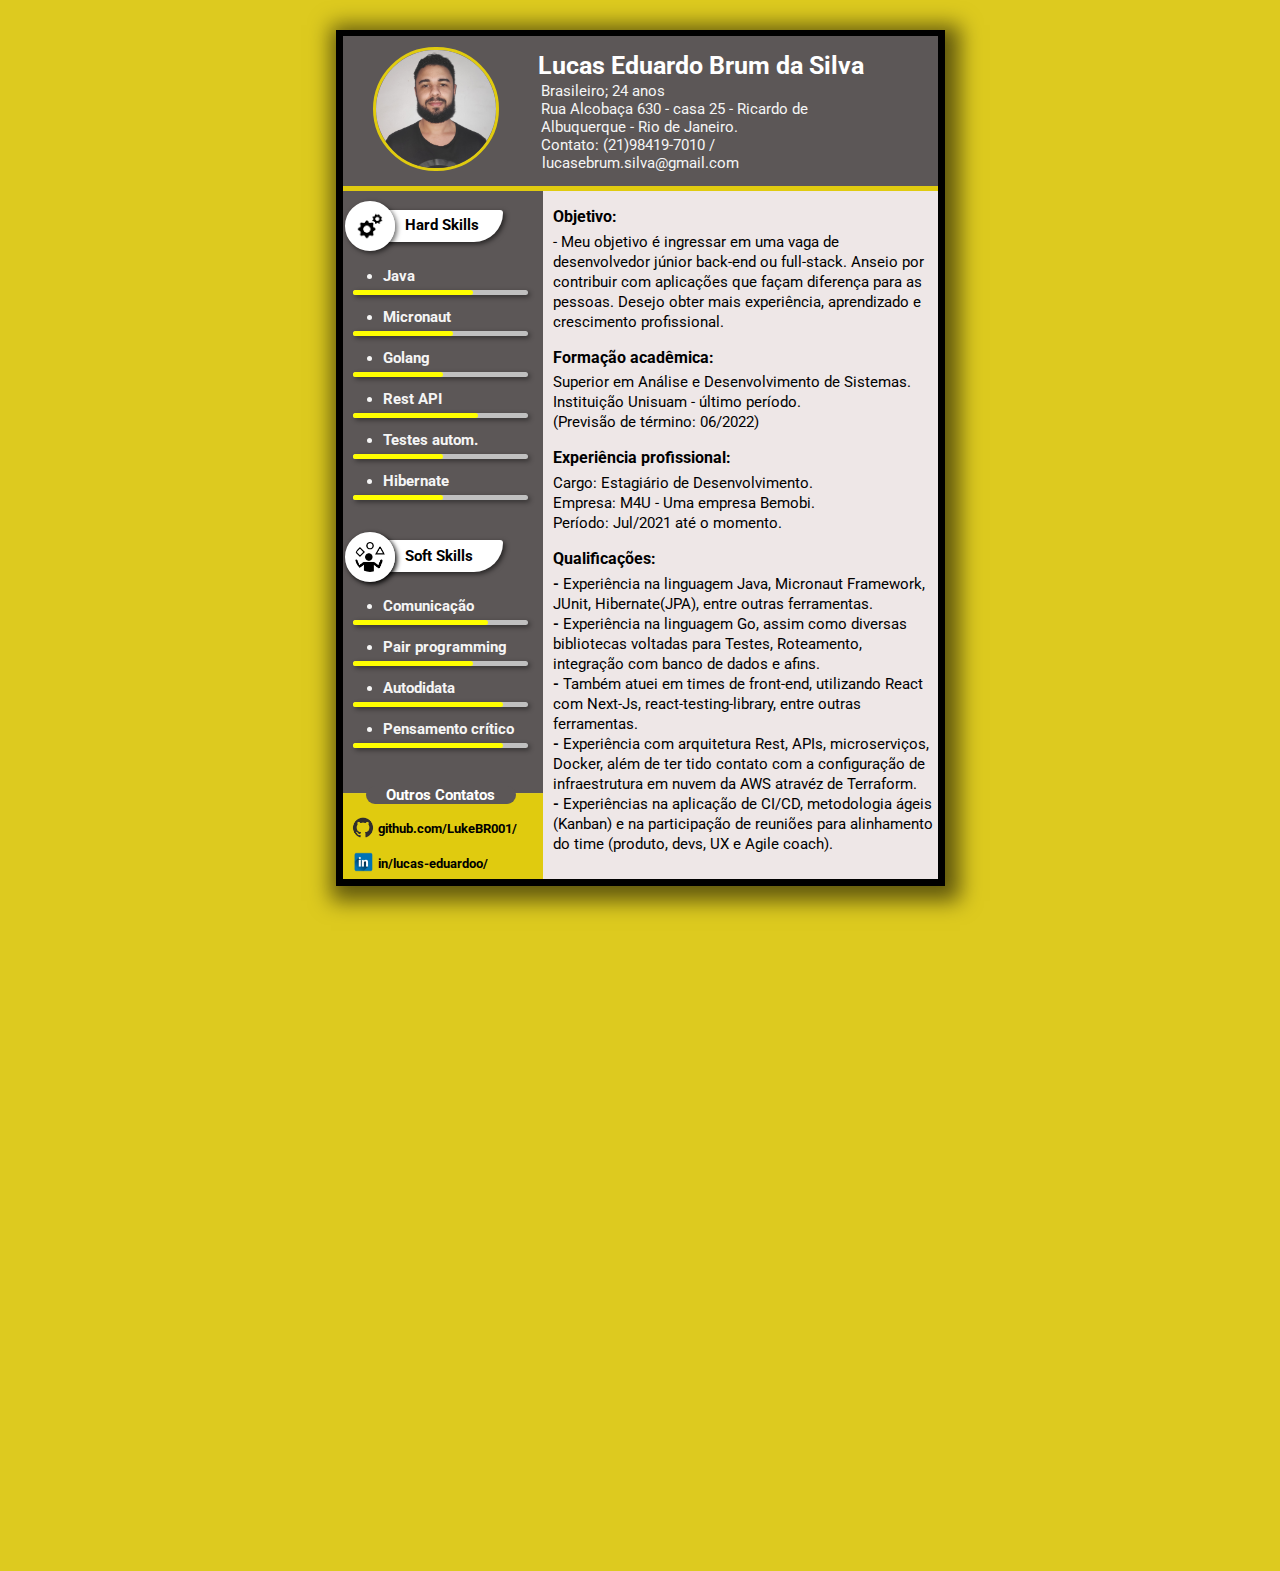
<file: index.html>
<!DOCTYPE html>
<html lang="pt-br">
<head>
    <meta charset="UTF-8">
    <meta name="viewport" content="width=device-width, initial-scale=1.0">
    <title>Meu Currículo</title>
    <link rel="stylesheet" href="style.css">
    <link rel="preconnect" href="https://fonts.gstatic.com">
    <link href="https://fonts.googleapis.com/css2?family=Roboto:wght@300;400;700&display=swap" rel="stylesheet">
</head>
<body>
    <div id="global">
    <header> 
       <h1>Lucas Eduardo Brum da Silva</h1>
        <img src="img/img-perfil-4.jpg" width="120px" id="perfil">
        <div id="dadosPessoais">
            <nav>
                <ul>
                    Brasileiro; 24 anos<br>
                    Rua Alcobaça 630 - casa 25 - Ricardo de Albuquerque - Rio de Janeiro.<br>
                    Contato: (21)98419-7010 /
                </ul>
                <div id="email">
                    lucasebrum.silva@gmail.com
                </div>
            </nav>
        </div>
    </header>
    <section>
        <div id="linha">
        </div>
        <div id="hs">
            <img src="img/engrenagem.png" id="imghardskills">
            <div id="hardskills">
                <p id="hSkill"><b>Hard Skills</b></p> 
            </div>
        </div>
        <nav>
            <ul>
                <li>
                    <b>Java</b>
                </li>
                <div id="barrahtml5">
                    <div id="barrahtml52">
                    </div>
                </div>
                <br>
                <li>
                    <b>Micronaut</b>
                </li>
                <div id="barracss">
                    <div id="barracss2">
                    </div>
                </div>
                <br>
                <li>
                    <b>Golang</b>
                </li>
                <div id="barrajs">
                    <div id="barrajs2">
                    </div>
                </div>
                <br>
                <li>
                    <b>Rest API</b>
                </li>
                <div id="barragit">
                    <div id="barragit2">
                    </div>
                </div>
                <br>
                <li>
                    <b>Testes autom.</b>
                </li>
                <div id="barralp">
                    <div id="barralp2">
                    </div>
                </div>
                <br>
                <li>
                    <b>Hibernate</b>
                </li>
                <div id="barralp">
                    <div id="barralp2">
                    </div>
                </div>
            </ul>
        </nav>
        <div id="softskills">
            <img src="img/soft-skills1.png" id="softskills">
            <div id="softskillsP">
                <p id="sSkill"><b>Soft Skills</b></p>
            </div>
        </div>
        <nav id="soft">
            <ul>
                <li>
                    <b>Comunicação</b>
                </li>
                <div id="barrasoft2">
                    <div id="barrasoft2-1">
                    </div>
                </div>
                <br>

                <li>
                    <b>Pair programming</b>
                </li>
                <div id="barrasoft3">
                    <div id="barrasoft3-1">
                    </div>
                </div>
                <br>

                <li>
                    <b>Autodidata</b>
                </li>
                <div id="barrasoft4">
                    <div id="barrasoft4-1">
                    </div>
                </div>
                <br>

                <li>
                    <b>Pensamento crítico</b>
                </li>
                <div id="barrasoft4">
                    <div id="barrasoft4-1">
                    </div>
                </div>
                <br>  
            </ul>
        </nav>
        
    </section>
    <section id="direita">
        <div id="linha">
        </div>
        <div id="corpo">
            <h3>Objetivo:</h3>
            <p class="objetivo"> - Meu objetivo é ingressar em uma vaga de desenvolvedor júnior back-end ou full-stack. Anseio por contribuir com aplicações que façam diferença para as pessoas. Desejo obter mais experiência, aprendizado e crescimento profissional.</p>

            <h3>Formação acadêmica:</h3>
            <p>
            Superior em Análise e Desenvolvimento de Sistemas. <br>
            Instituição Unisuam - último período.<br>
            (Previsão de término: 06/2022)
            </p>
            
            <h3>Experiência profissional:</h3>
            <p>
                Cargo: Estagiário de Desenvolvimento.<br>
                Empresa: M4U - Uma empresa Bemobi. <br>
                Período: Jul/2021 até o momento.<br>
            </p>
            <h3>Qualificações:</h3>
            <p>
                <b>-</b> Experiência na linguagem Java, Micronaut Framework, JUnit, Hibernate(JPA), entre outras ferramentas.
                <br>
                <b>-</b> Experiência na linguagem Go, assim como diversas bibliotecas voltadas para Testes, Roteamento, integração com banco de dados e afins.
                <br>
                <b>-</b> Também atuei em times de front-end, utilizando React com Next-Js, react-testing-library, entre outras ferramentas.
                <br>
                <b>-</b> Experiência com arquitetura Rest, APIs, microserviços, Docker, além de ter tido contato com a configuração de infraestrutura em nuvem da AWS atravéz de Terraform.
                 <br>
                 <b>-</b> Experiências na aplicação de CI/CD, metodologia ágeis (Kanban) e na participação de reuniões para alinhamento do time (produto, devs, UX e Agile coach).
            </p>
    </section>
    <footer>
        <div id="social">
            <b>Outros Contatos</b>
        </div>
        <div id="contatosDigitais">
            <br>
            <img src="img/github.png" width="40px">
                <p class="gitHub"><b>github.com/LukeBR001/</b></p>
            <img id="linkedin" src="img/LinkedIn.png" width="25px">
                <p class="linkedin"><b>in/lucas-eduardoo/</p></b>
        </div>
        
    </footer>
    </div>
    
</body>
</html>
</file>
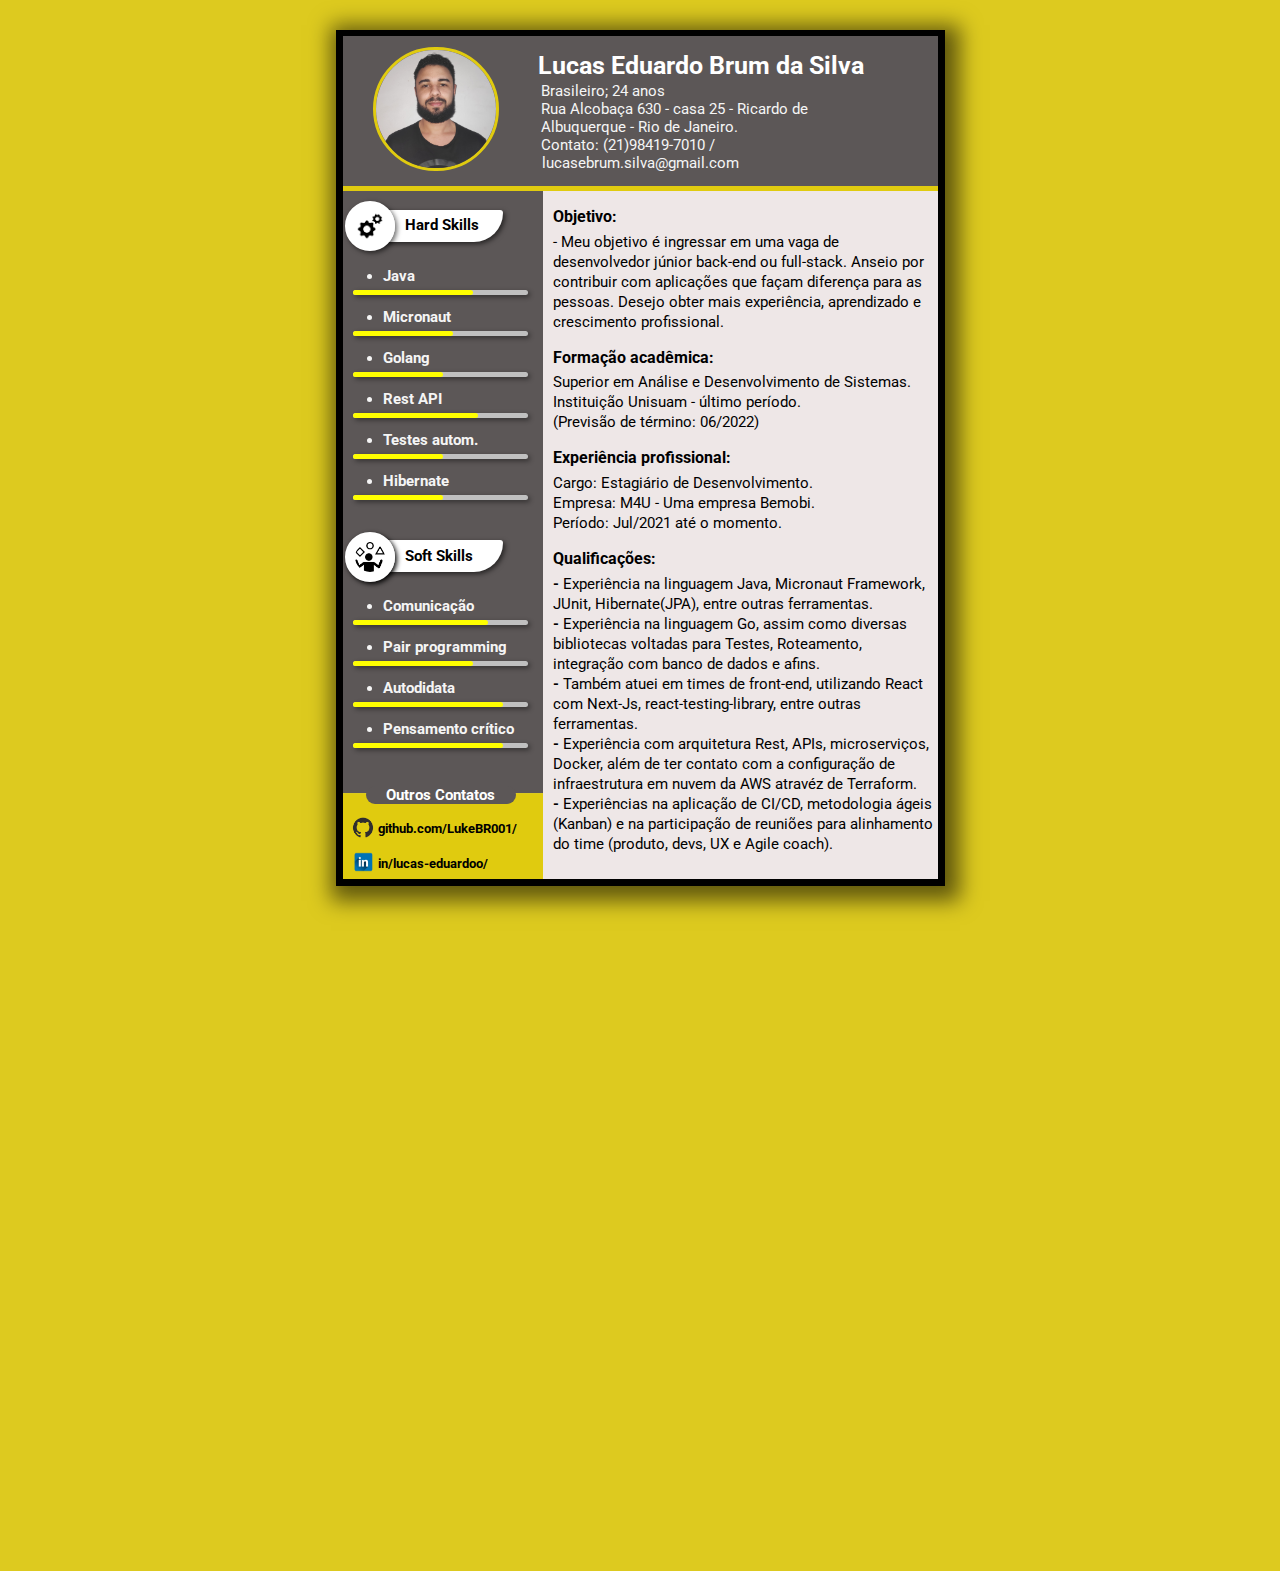
<file: curriculo.html>
<!DOCTYPE html>
<html lang="pt-br">
<head>
    <meta charset="UTF-8">
    <meta name="viewport" content="width=device-width, initial-scale=1.0">
    <title>Meu Currículo</title>
    <link rel="stylesheet" href="style.css">
    <link rel="preconnect" href="https://fonts.gstatic.com">
    <link href="https://fonts.googleapis.com/css2?family=Roboto:wght@300;400;700&display=swap" rel="stylesheet">
</head>
<body>
    <div id="global">
    <header> 
       <h1>Lucas Eduardo Brum da Silva</h1>
        <img src="img/img-perfil-4.jpg" width="120px" id="perfil">
        <div id="dadosPessoais">
            <nav>
                <ul>
                    Brasileiro; 24 anos<br>
                    Rua Alcobaça 630 - casa 25 - Ricardo de Albuquerque - Rio de Janeiro.<br>
                    Contato: (21)98419-7010 /
                </ul>
                <div id="email">
                    lucasebrum.silva@gmail.com
                </div>
            </nav>
        </div>
    </header>
    <section>
        <div id="linha">
        </div>
        <div id="hs">
            <img src="img/engrenagem.png" id="imghardskills">
            <div id="hardskills">
                <p id="hSkill"><b>Hard Skills</b></p> 
            </div>
        </div>
        <nav>
            <ul>
                <li>
                    <b>Java</b>
                </li>
                <div id="barrahtml5">
                    <div id="barrahtml52">
                    </div>
                </div>
                <br>
                <li>
                    <b>Micronaut</b>
                </li>
                <div id="barracss">
                    <div id="barracss2">
                    </div>
                </div>
                <br>
                <li>
                    <b>Golang</b>
                </li>
                <div id="barrajs">
                    <div id="barrajs2">
                    </div>
                </div>
                <br>
                <li>
                    <b>Rest API</b>
                </li>
                <div id="barragit">
                    <div id="barragit2">
                    </div>
                </div>
                <br>
                <li>
                    <b>Testes autom.</b>
                </li>
                <div id="barralp">
                    <div id="barralp2">
                    </div>
                </div>
                <br>
                <li>
                    <b>Hibernate</b>
                </li>
                <div id="barralp">
                    <div id="barralp2">
                    </div>
                </div>
            </ul>
        </nav>
        <div id="softskills">
            <img src="img/soft-skills1.png" id="softskills">
            <div id="softskillsP">
                <p id="sSkill"><b>Soft Skills</b></p>
            </div>
        </div>
        <nav id="soft">
            <ul>
                <li>
                    <b>Comunicação</b>
                </li>
                <div id="barrasoft2">
                    <div id="barrasoft2-1">
                    </div>
                </div>
                <br>

                <li>
                    <b>Pair programming</b>
                </li>
                <div id="barrasoft3">
                    <div id="barrasoft3-1">
                    </div>
                </div>
                <br>

                <li>
                    <b>Autodidata</b>
                </li>
                <div id="barrasoft4">
                    <div id="barrasoft4-1">
                    </div>
                </div>
                <br>

                <li>
                    <b>Pensamento crítico</b>
                </li>
                <div id="barrasoft4">
                    <div id="barrasoft4-1">
                    </div>
                </div>
                <br>  
            </ul>
        </nav>
        
    </section>
    <section id="direita">
        <div id="linha">
        </div>
        <div id="corpo">
            <h3>Objetivo:</h3>
            <p class="objetivo"> - Meu objetivo é ingressar em uma vaga de desenvolvedor júnior back-end ou full-stack. Anseio por contribuir com aplicações que façam diferença para as pessoas. Desejo obter mais experiência, aprendizado e crescimento profissional.</p>

            <h3>Formação acadêmica:</h3>
            <p>
            Superior em Análise e Desenvolvimento de Sistemas. <br>
            Instituição Unisuam - último período.<br>
            (Previsão de término: 06/2022)
            </p>
            
            <h3>Experiência profissional:</h3>
            <p>
                Cargo: Estagiário de Desenvolvimento.<br>
                Empresa: M4U - Uma empresa Bemobi. <br>
                Período: Jul/2021 até o momento.<br>
            </p>
            <h3>Qualificações:</h3>
            <p>
                <b>-</b> Experiência na linguagem Java, Micronaut Framework, JUnit, Hibernate(JPA), entre outras ferramentas.
                <br>
                <b>-</b> Experiência na linguagem Go, assim como diversas bibliotecas voltadas para Testes, Roteamento, integração com banco de dados e afins.
                <br>
                <b>-</b> Também atuei em times de front-end, utilizando React com Next-Js, react-testing-library, entre outras ferramentas.
                <br>
                <b>-</b> Experiência com arquitetura Rest, APIs, microserviços, Docker, além de ter contato com a configuração de infraestrutura em nuvem da AWS atravéz de Terraform.
                 <br>
                 <b>-</b> Experiências na aplicação de CI/CD, metodologia ágeis (Kanban) e na participação de reuniões para alinhamento do time (produto, devs, UX e Agile coach).
            </p>
    </section>
    <footer>
        <div id="social">
            <b>Outros Contatos</b>
        </div>
        <div id="contatosDigitais">
            <br>
            <img src="img/github.png" width="40px">
                <p class="gitHub"><b>github.com/LukeBR001/</b></p>
            <img id="linkedin" src="img/LinkedIn.png" width="25px">
                <p class="linkedin"><b>in/lucas-eduardoo/</p></b>
        </div>
        
    </footer>
    </div>
    
</body>
</html>
</file>
<file: style.css>
*{
    font-family: 'roboto', sans-serif;
}

body{
    width: 595px;
    height: 842px;
    background-color: rgb(221, 202, 31);;
    border: 7px solid rgb(0, 0, 0);
    box-shadow: 5px 5px 20px 10px rgba(0, 0, 0, 0.555);
    margin: auto;
    margin-top: 30px;
    font-size: 95%;
    
}

div#global{
    position: relative;
    bottom: 18px;
}

header{
    width: 595px;
    height: 150px;
    background-color: rgb(92, 87, 87);
    position: relative;
}

h1{
font-size: 25px;
position: relative;
left: 195px;
top: 15px;
color: white;
}

div#dadosPessoais{
    position: relative;
    bottom: 113px;
    left: 158px;
    width: 350px;
}

div#email{
    position: relative;
    bottom: 15px;
    left: 41px;
}


section{
    height: 607px;
    width: 200px;
    background-color: rgb(92, 87, 87);
    position: relative;
    
}

section#direita{
    background-color: rgb(238, 231, 231);
    height: 693px;
    width: 395px;
    position:relative ;
    left:200px;
    bottom: 607px;
}

div#corpo{
    margin: 10px;
    width: 380px;
    line-height: 20px;
}

section#direita div#corpo p {
    margin-block-start: 0em;
    margin-block-end: 0em;
    margin-inline-start: 0px;
    margin-inline-end: 0px;
}

h3 {
    font-size: 1rem;
    margin-block-start: 0em;
    margin-block-end: 0em;
    margin-inline-start: 0px;
    margin-inline-end: 0px;

    margin-top: 1rem;
    margin-bottom: 0.3rem;
}

footer{
    background-color: rgb(224, 203, 15);
    height: 85px;
    width: 200px;
    position: relative;
    bottom: 692px;
    
}

div#contatosDigitais{
    font-size: 13px;
    position: relative;
    bottom: 10px;
}

p.gitHub{
    position: relative;
    bottom: 33px;
    left: 35px;
}

img#linkedin{
    position: relative;
    bottom: 30px;
    left: 8px;
}

p.linkedin{
    position: relative;
    bottom: 62px;
    left: 35px;
}
p#sSkill{
    margin: auto;
    position: relative;
    text-align: center;
    top: 3px;
    left: 14px;
}
p#hSkill{
    margin: auto;
    position: relative;
    text-align: center;
    top: 6px;
    left: 14px;
}
img#perfil{
    position: relative;
    bottom: 35px;
    left: 30px;
    border-radius: 100px;
    border: 3px solid rgb(224, 203, 15);
}
div#linha{
    height: 5px;
    background-color: rgb(224, 203, 15);
    
}

img#imghardskills{
    width: 30px;
    border: 10px solid white;
    border-radius: 100%;
    position: relative;
    top: 5px;
    margin-left: 2px;
    box-shadow: 2px 2px 5px rgba(0, 0, 0, 0.596);
    z-index: 2;
}
div#hardskills{
    background-color: white;
    height: 32px;
    width: 150px;
    position: relative;
    bottom: 40px;
    left: 10px;
    border-radius: 5px 5px 50px;
    box-shadow: 2px 2px 5px rgba(0, 0, 0, 0.596);
    z-index: 1;
}
div#hs{
    margin-top: 5px;
}
nav{
    color: whitesmoke;
    position: relative;
    bottom: 30px;
}
div#barrahtml5{
    background-color: silver;
    height: 5px;
    width: 175px;
    position: relative;
    right: 30px;
    top: 5px;
    box-shadow: 2px 2px 5px rgba(0, 0, 0, 0.466);
    border-radius: 20px;
}
div#barrahtml52{
    background-color: yellow;
    height: 5px;
    width: 120px;
    border-radius: 10px;
}
div#barracss{
    background-color: silver;
    height: 5px;
    width: 175px;
    position: relative;
    right: 30px;
    top: 5px;
    box-shadow: 2px 2px 5px rgba(0, 0, 0, 0.466);
    border-radius: 20px;
}
div#barracss2{
    background-color: yellow;
    height: 5px;
    width: 100px;
    border-radius: 10px;
}
div#barrajs{
    background-color: silver;
    height: 5px;
    width: 175px;
    position: relative;
    right: 30px;
    top: 5px;
    box-shadow: 2px 2px 5px rgba(0, 0, 0, 0.466);
    border-radius: 20px;
}
div#barrajs2{
    background-color: yellow;
    height: 5px;
    width: 90px;
    border-radius: 10px;
}
div#barragit{
    background-color: silver;
    height: 5px;
    width: 175px;
    position: relative;
    right: 30px;
    top: 5px;
    box-shadow: 2px 2px 5px rgba(0, 0, 0, 0.466);
    border-radius: 20px;
}
div#barragit2{
    background-color: yellow;
    height: 5px;
    width: 125px;
    border-radius: 10px;
}
div#barralp{
    background-color: silver;
    height: 5px;
    width: 175px;
    position: relative;
    right: 30px;
    top: 5px;
    box-shadow: 2px 2px 5px rgba(0, 0, 0, 0.466);
    border-radius: 20px;
}
div#barralp2{
    background-color: yellow;
    height: 5px;
    width: 90px;
    border-radius: 10px;
}
div#softskills{
    background-color: white;
    height: 32px;
    width: 150px;
    border-radius: 5px 5px 50px;
    margin-left: 10px;
    box-shadow: 2px 2px 5px rgba(0, 0, 0, 0.596);
}
img#softskills{
    width: 30px;
    border: 10px solid white;
    border-radius: 100%;
    position: relative;
    bottom: 8px;
    right: 8px;
    box-shadow: 2px 2px 5px black;
}
div#softskillsP{
    position: relative;
    bottom: 50px;
    right: 3px;
}
div#barrasoft1{
    background-color: silver;
    height: 5px;
    width: 175px;
    position: relative;
    right: 30px;
    top: 5px;
    box-shadow: 2px 2px 5px rgba(0, 0, 0, 0.466);
    border-radius: 20px;
}
div#barrasoft1-1{
    background-color: yellow;
    height: 5px;
    width: 110px;
    border-radius: 10px;
}
div#barrasoft2{
    background-color: silver;
    height: 5px;
    width: 175px;
    position: relative;
    right: 30px;
    top: 5px;
    box-shadow: 2px 2px 5px rgba(0, 0, 0, 0.466);
    border-radius: 20px;
}
div#barrasoft2-1{
    background-color: yellow;
    height: 5px;
    width: 135px;
    border-radius: 10px;
}
div#barrasoft3{
    background-color: silver;
    height: 5px;
    width: 175px;
    position: relative;
    right: 30px;
    top: 5px;
    box-shadow: 2px 2px 5px rgba(0, 0, 0, 0.466);
    border-radius: 20px;
}
div#barrasoft3-1{
    background-color: yellow;
    height: 5px;
    width: 120px;
    border-radius: 10px;
}
div#barrasoft4{
    background-color: silver;
    height: 5px;
    width: 175px;
    position: relative;
    right: 30px;
    top: 5px;
    box-shadow: 2px 2px 5px rgba(0, 0, 0, 0.466);
    border-radius: 20px;
}
div#barrasoft4-1{
    background-color: yellow;
    height: 5px;
    width: 150px;
    border-radius: 10px;
}
nav#soft{
    margin-top: 55px;
}
div#social{
    background-color: rgb(92, 87, 87);
    border-radius: 10px;
    width: 150px;
    position: relative;
    bottom: 8px;
    left: 23px;
    text-align: center;
    color: white;
}
</file>
